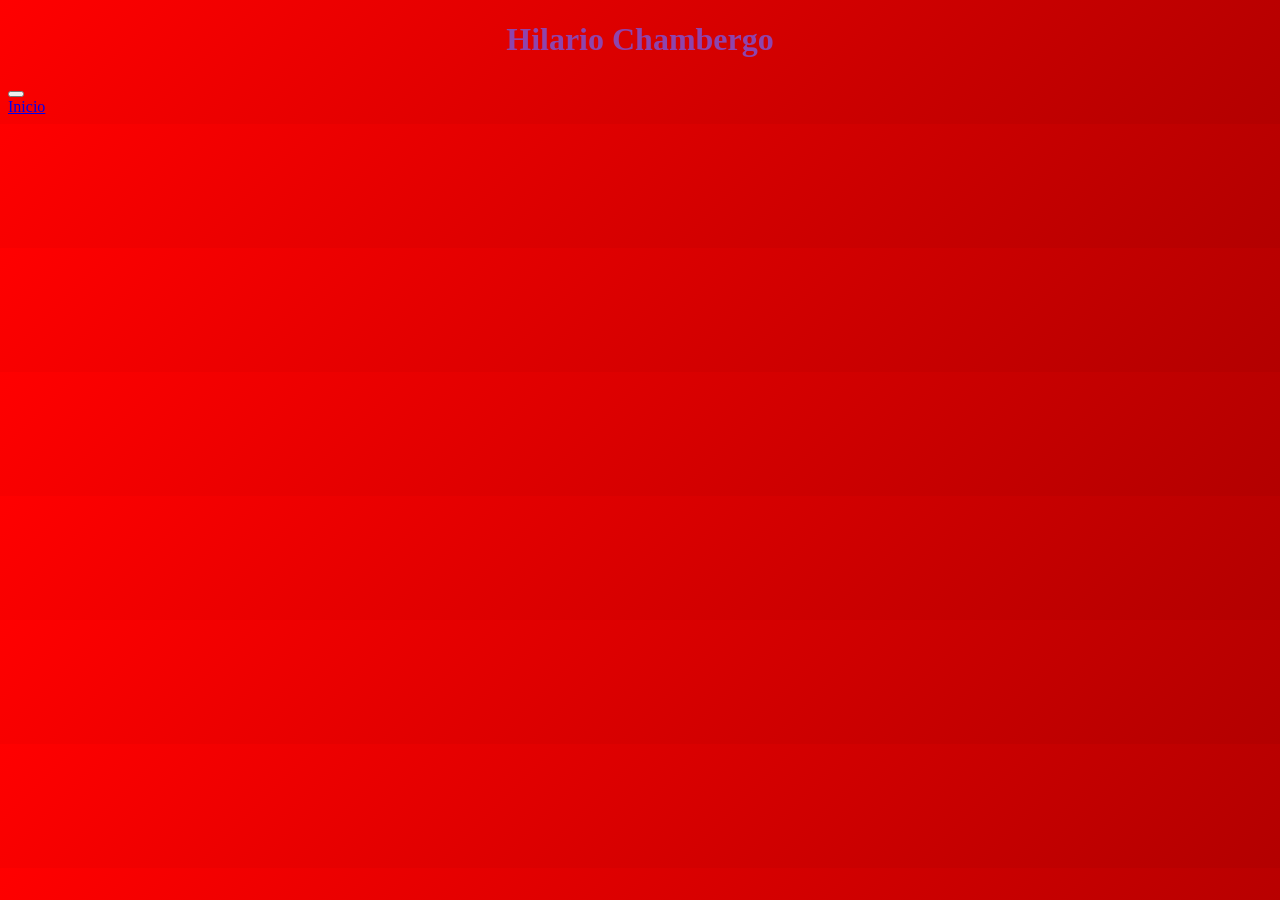
<file: index.html>
<!DOCTYPE html>
<html lang="en">
<head>
    <meta charset="UTF-8">
    <meta name="viewport" content="width=device-width, initial-scale=1.0">
    <title>Document</title>



<style>

  body{

    background: linear-gradient(135deg, #222a2b, #06f506);

  }

  h1 {

    font-size: 1.8rem;

    color: #dde3e9;

    text-align: center;

  }

    @media (min-width: 768px) {

    h1 {

      font-size: 2.5rem;

      color: #16a085;

    }

    body{

    background: linear-gradient(135deg, #222a2b, #46385c);

    }

  }


      /* Escritorios (pantallas de 1024px o más) */

  @media (min-width: 1024px) {

    h1 {

      font-size:xx-large;

      color: #8e44ad;

    }

    body{

         /* Gradiente lineal rojo */

    background: linear-gradient(135deg, #ff0000, #b30000);

    }

   

  }

</style>
    
</head>
<body>
    
    <h1>Hilario Chambergo</h1>

    <button type="button">
        </button>
      <div>
        <a href="html/tailwind.html" class="text-sm/6 font-semibold text-white">Inicio</a>
      </div>

    
</body>
</html>
</file>
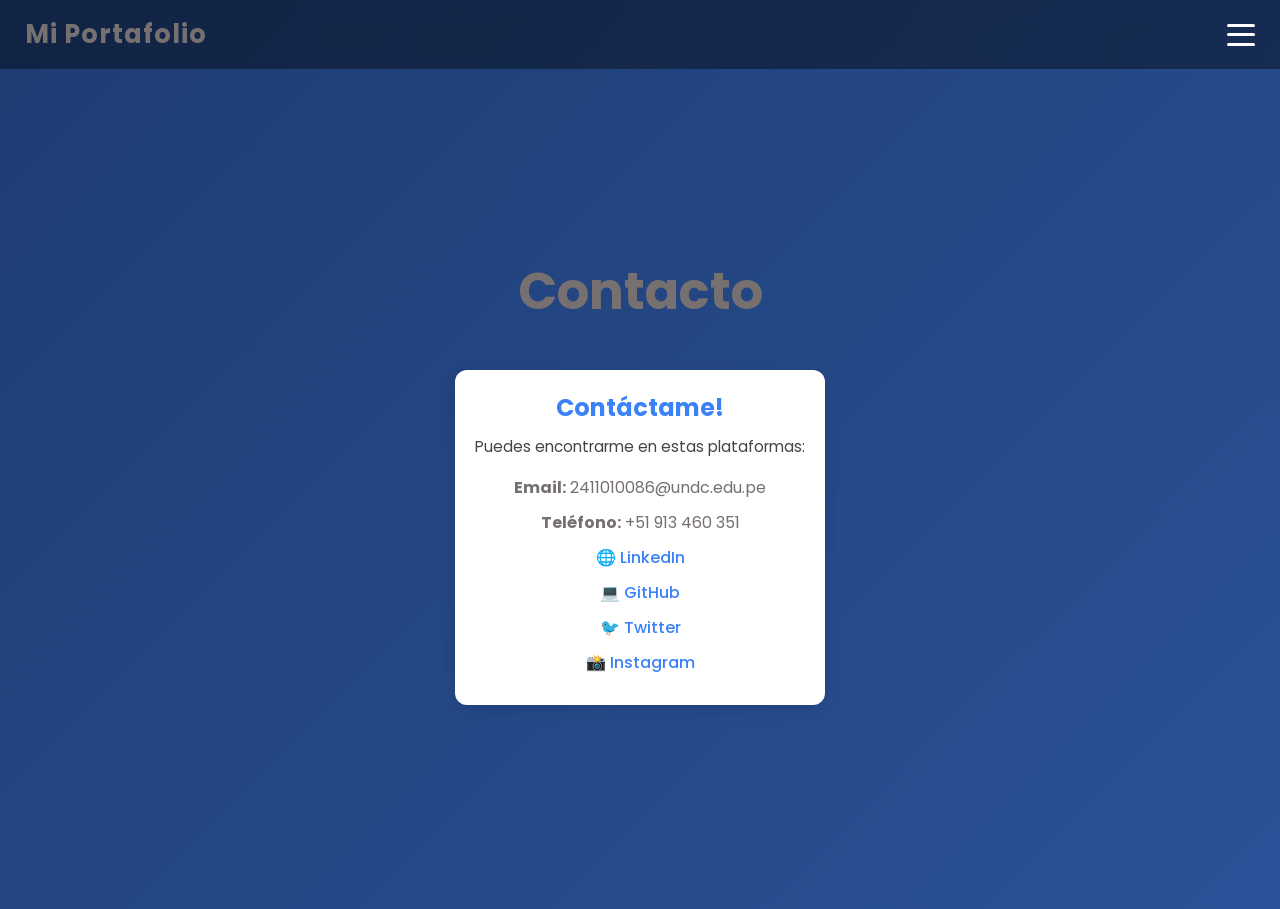
<file: htmlJS/html/contacto.html>
<!DOCTYPE html>
<html lang="es">
<head>
  <meta charset="UTF-8">
  <meta name="viewport" content="width=device-width, initial-scale=1.0">
  <title>Contacto | Mi Portafolio</title>
  <link rel="stylesheet" href="../css/contacto.css">
</head>
<body>
  <header>
    <div class="logo">Mi Portafolio</div>
    <div class="menu-btn" id="menu-btn">
      <span></span>
      <span></span>
      <span></span>
    </div>
  </header>

  <nav class="BarraLateral" id="BarraLateral">
    <a href="inicio.html">Inicio</a>
    <a href="sobremi.html">Sobre mí</a>
    <a href="proyectos.html">Proyectos</a>
    <a href="contacto.html" class="active">Contacto</a>
  </nav>

  <main>
    <h1>Contacto</h1>
    <div class="card contact-card">
      <h2>Contáctame!</h2>
      <p>Puedes encontrarme en estas plataformas:</p>
      <ul class="contact-list">
        <li><strong>Email:</strong> 2411010086@undc.edu.pe</li>
        <li><strong>Teléfono:</strong> +51 913 460 351</li>
        <li><a href="https://www.linkedin.com/" target="_blank">🌐 LinkedIn</a></li>
        <li><a href="https://github.com/2411010086-oss" target="_blank">💻 GitHub</a></li>
        <li><a href="https://twitter.com/" target="_blank">🐦 Twitter</a></li>
        <li><a href="https://instagram.com/" target="_blank">📸 Instagram</a></li>
      </ul>
    </div>
  </main>

  <script src="../JS/java.js"></script>
</body>
</html>
</file>
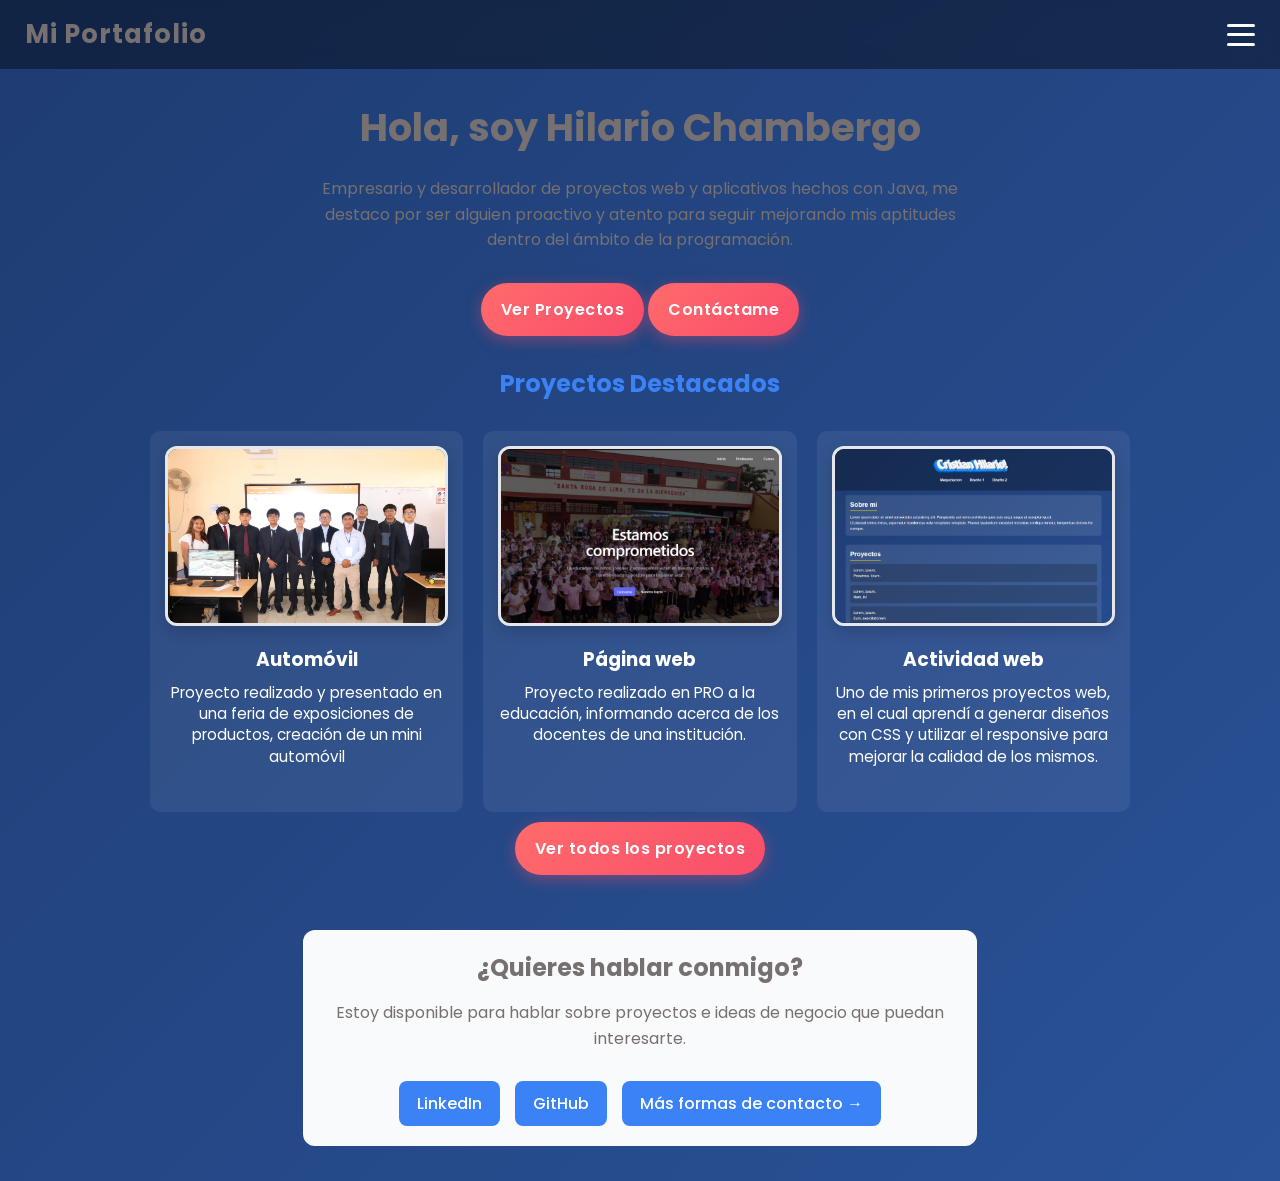
<file: htmlJS/html/inicio.html>
<!DOCTYPE html>
<html lang="es">
<head>
  <meta charset="UTF-8">
  <meta name="viewport" content="width=device-width, initial-scale=1.0">
  <title>Inicio | Mi Portafolio</title>
  <link rel="stylesheet" href="../css/inicio.css">
</head>
<body>
  <header>
    <div class="logo">Mi Portafolio</div>
    <div class="menu-btn" id="menu-btn">
      <span></span>
      <span></span>
      <span></span>
    </div>
  </header>

  <nav class="BarraLateral" id="BarraLateral">
    <a href="inicio.html" class="active">Inicio</a>
    <a href="sobremi.html">Sobre mí</a>
    <a href="proyectos.html">Proyectos</a>
    <a href="contacto.html">Contacto</a>
  </nav>

  <!-- Hero principal -->
  <main class="hero">
    <div class="hero-content">
      <h1>Hola, soy <span class="highlight">Hilario Chambergo</span></h1>
      <p>
        Empresario y desarrollador de proyectos web y aplicativos hechos con Java, 
        me destaco por ser alguien proactivo y atento para seguir mejorando mis aptitudes 
        dentro del ámbito de la programación.
      </p>
      <div class="hero-buttons">
        <a href="proyectos.html" class="btn">Ver Proyectos</a>
        <a href="contacto.html" class="btn secondary">Contáctame</a>
      </div>
    </div>


  <!-- Sección Proyectos destacados -->
  <section class="preview">
    <h2>Proyectos Destacados</h2>
    <div class="card-grid">
      <div class="card">
        <img class="fotoproyectos" src="../../img/ProductosAc.jpg" alt="Proyecto 1">
        <h3>Automóvil</h3>
        <p>Proyecto realizado y presentado en una feria de exposiciones de productos, creación de un mini automóvil</p>
      </div>
      <div class="card">
        <img class="fotoproyectos" src="../../img/Paginawb.png" alt="Proyecto 2">
        <h3>Página web</h3>
        <p>Proyecto realizado en PRO a la educación, informando acerca de los docentes de una institución.</p>
      </div>
      <div class="card">
        <img class="fotoproyectos" src="../../img/Paginawb2.png" alt="Proyecto 3">
        <h3>Actividad web</h3>
        <p>Uno de mis primeros proyectos web, en el cual aprendí a generar diseños con CSS y utilizar el responsive para 
            mejorar la calidad de los mismos.</p>
      </div>
    </div>
    <div class="center">
      <a href="proyectos.html" class="btn">Ver todos los proyectos</a>
    </div>
  </section>

  <!-- Sección Contacto -->
  <section class="contact-preview">
    <h2>¿Quieres hablar conmigo?</h2>
    <p>
      Estoy disponible para hablar sobre proyectos e ideas de negocio que puedan interesarte.
    </p>
    <div class="contact-links">
      <a href="https://www.linkedin.com/" target="_blank">LinkedIn</a>
      <a href="https://github.com/2411010086-oss" target="_blank">GitHub</a>
      <a href="contacto.html">Más formas de contacto →</a>
    </div>
  </section>

  </main>

  <script src="../JS/java.js"></script>
</body>
</html>
</file>
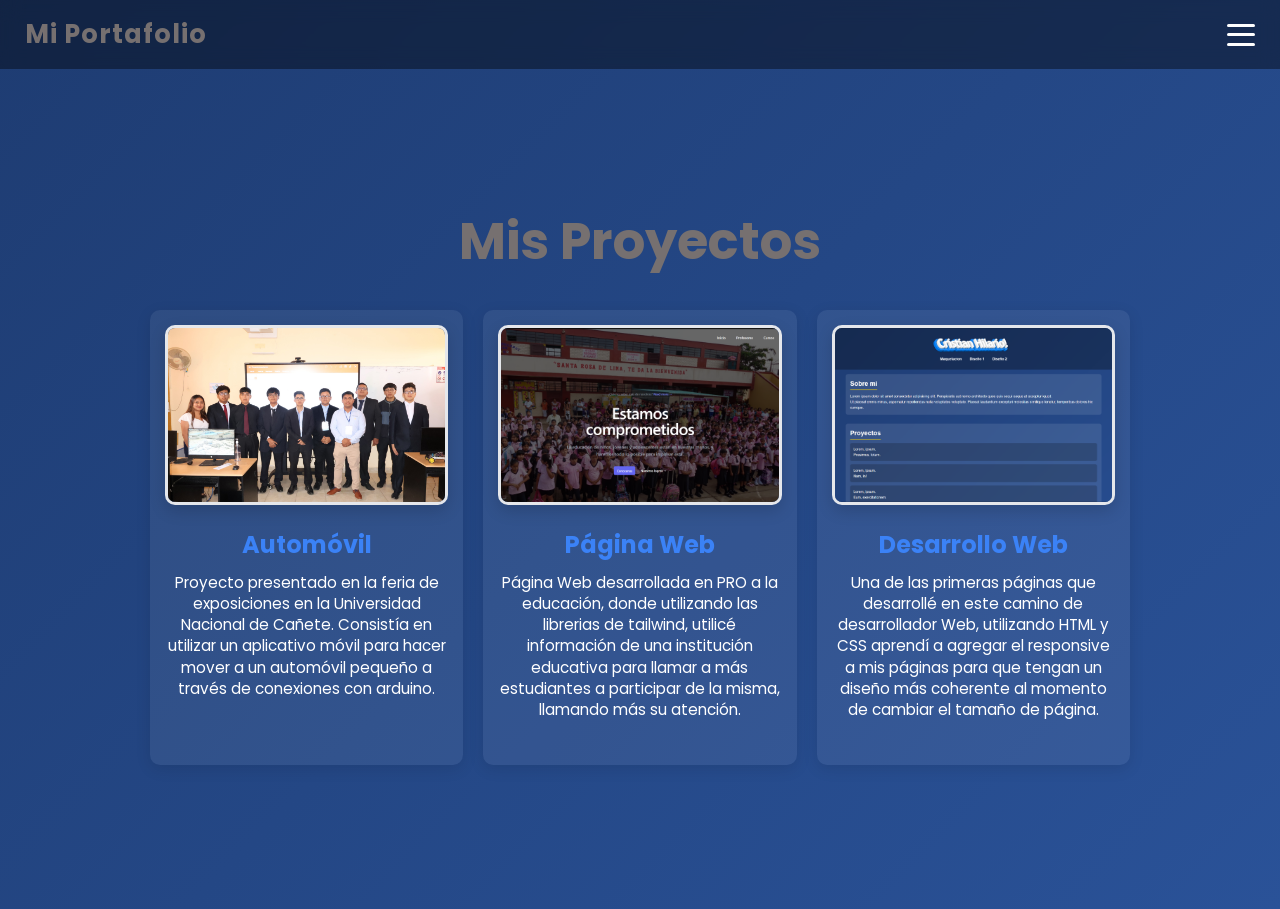
<file: htmlJS/html/proyectos.html>
<!DOCTYPE html>
<html lang="es">
<head>
  <meta charset="UTF-8">
  <meta name="viewport" content="width=device-width, initial-scale=1.0">
  <title>Proyectos | Mi Portafolio</title>
  <link rel="stylesheet" href="../css/proyectos.css">
</head>
<body>
  <header>
    <div class="logo">Mi Portafolio</div>
    <div class="menu-btn" id="menu-btn">
      <span></span>
      <span></span>
      <span></span>
    </div>
  </header>

  <nav class="BarraLateral" id="BarraLateral">
    <a href="inicio.html">Inicio</a>
    <a href="sobremi.html">Sobre mí</a>
    <a href="proyectos.html" class="active">Proyectos</a>
    <a href="contacto.html">Contacto</a>
  </nav>

  <main>
    <h1>Mis Proyectos</h1>
    <div class="card-grid">
      <div class="card">
        <img class="fotoproyectos" src="../../img/ProductosAc.jpg" alt="Proyecto 1">
        <h2>Automóvil</h2>
        <p>Proyecto presentado en la feria de exposiciones en la Universidad Nacional de Cañete. Consistía en utilizar un aplicativo móvil para hacer mover
            a un automóvil pequeño a través de conexiones con arduino.</p>
      </div>
      <div class="card">
        <img class="fotoproyectos" src="../../img/Paginawb.png" alt="Proyecto 2">
        <h2>Página Web</h2>
        <p>Página Web desarrollada en PRO a la educación, donde utilizando las librerias de tailwind, utilicé información de 
            una institución educativa para llamar a más estudiantes a participar de la misma, llamando más su atención.</p>
      </div>
      <div class="card">
        <img class="fotoproyectos" src="../../img/Paginawb2.png" alt="Proyecto 3">
        <h2>Desarrollo Web</h2>
        <p>Una de las primeras páginas que desarrollé en este camino de desarrollador Web, utilizando HTML y CSS aprendí a agregar el responsive a mis páginas para 
            que tengan un diseño más coherente al momento de cambiar el tamaño de página.
        </p>
      </div>
    </div>
  </main>

  <script src="../JS/java.js"></script>
</body>
</html>
</file>
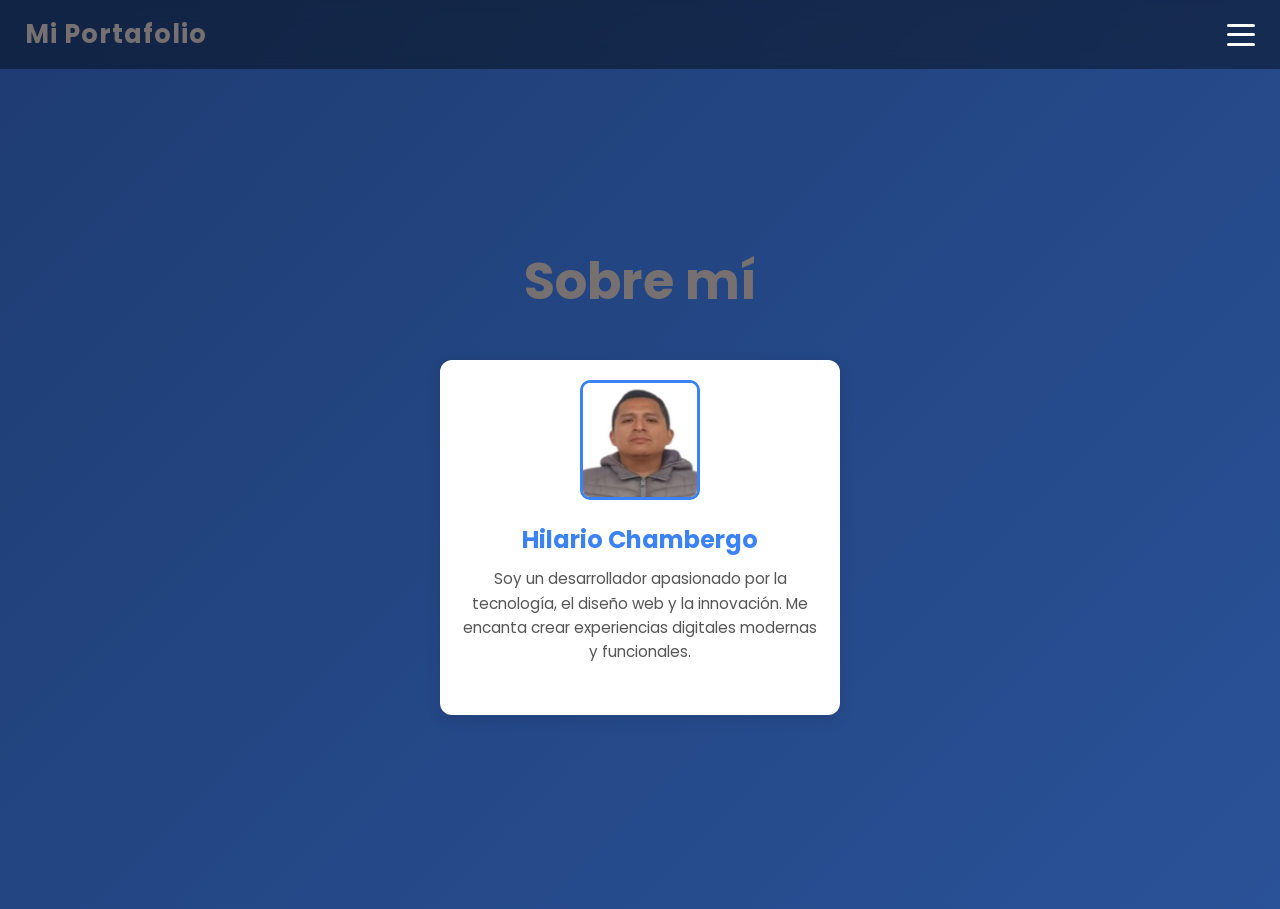
<file: htmlJS/html/sobremi.html>
<!DOCTYPE html>
<html lang="es">
<head>
  <meta charset="UTF-8">
  <meta name="viewport" content="width=device-width, initial-scale=1.0">
  <title>Sobre mí | Mi Portafolio</title>
  <link rel="stylesheet" href="../css/sobremi.css">
</head>
<body>
  <header>
    <div class="logo">Mi Portafolio</div>
    <div class="menu-btn" id="menu-btn">
      <span></span>
      <span></span>
      <span></span>
    </div>
  </header>

  <nav class="BarraLateral" id="BarraLateral">
    <a href="inicio.html">Inicio</a>
    <a href="sobremi.html" class="active">Sobre mí</a>
    <a href="proyectos.html">Proyectos</a>
    <a href="contacto.html">Contacto</a>
  </nav>

  <main>
    <h1>Sobre mí</h1>
    <div class="card profile-card">
      <img src="../../img/Hilario.jpg" alt="Mi Foto" class="profile-img">
      <h2>Hilario Chambergo</h2>
      <p>Soy un desarrollador apasionado por la tecnología, el diseño web y la innovación. 
      Me encanta crear experiencias digitales modernas y funcionales.</p>
    </div>

    
  </main>

  <script src="../JS/java.js"></script>
</body>
</html>
</file>
<file: htmlJS/css/contacto.css>
@import url('https://fonts.googleapis.com/css2?family=Poppins:wght@400;600;700&display=swap');

    * {
      margin: 0;
      padding: 0;
      box-sizing: border-box;
      font-family: 'Poppins', sans-serif;
    }

    body {
      background: linear-gradient(135deg, #1e3c72, #2a5298);
      color: #767070;
      min-height: 100vh;
    }

    header {
      background: rgba(0, 0, 0, 0.4);
      backdrop-filter: blur(10px);
      display: flex;
      align-items: center;
      justify-content: space-between;
      padding: 15px 25px;
      position: sticky;
      top: 0;
      z-index: 1000;
    }

    .logo {
      font-size: 1.6rem;
      font-weight: 700;
      letter-spacing: 1px;
    }

    .menu-btn {
      cursor: pointer;
      width: 28px;
      height: 22px;
      display: flex;
      flex-direction: column;
      justify-content: space-between;
    }

    .menu-btn span {
      display: block;
      height: 3px;
      background: white;
      border-radius: 2px;
      transition: 0.3s;
    }

    /* Barra Lateral */

    .BarraLateral {
      position: fixed;
      top: 0;
      left: -270px;
      width: 250px;
      height: 100%;
      background: rgba(0, 0, 0, 0.9);
      padding-top: 80px;
      transition: 0.3s;
      z-index: 999;
    }

    .BarraLateral.active {
      left: 0;
    }

    .BarraLateral a {
      display: block;
      color: white;
      padding: 15px 25px;
      text-decoration: none;
      font-size: 1.1rem;
      transition: 0.3s;
    }

    .BarraLateral a:hover {
      background: #1e3c72;
      padding-left: 35px;
    }

    /* Contenido */

    main {
      display: flex;
      flex-direction: column;
      align-items: center;
      justify-content: center;
      text-align: center;
      height: calc(100vh - 60px);
      padding: 20px;
    }

    main h1 {
      font-size: 3.2rem;
      margin-bottom: 20px;
      font-weight: 700;
    }

    main p {
      font-size: 1.2rem;
      margin-bottom: 30px;
      max-width: 650px;
      line-height: 1.6;
    }

    /* Cards generales */
    .card {
     background: #ffffff;
     border-radius: 12px;
     padding: 20px;
     box-shadow: 0 4px 15px rgba(0,0,0,0.1);
     text-align: center;
     transition: transform 0.2s ease;
    }
    .card:hover {
     transform: translateY(-5px);
    }
    .card img {
     max-width: 100%;
     border-radius: 10px;
     margin-bottom: 15px;
    }
    .card h2 {
      margin-bottom: 10px;
      color: #3b82f6;
    }
    .card p {
     font-size: 0.95rem;
     color: #555;
    }


    /* Card contacto con redes */
    .contact-card {
        max-width: 500px;
        margin: 20px auto;
    }
    .contact-card h2 {
        margin-bottom: 10px;
        color: #3b82f6;
    }
    .contact-card p {
        margin-bottom: 15px;
        color: #444;
    }
    .contact-list {
        list-style: none;
        padding: 0;
    }
    .contact-list li {
        margin: 10px 0;
        font-size: 1rem;
    }
    .contact-list a {
        color: #3b82f6;
        text-decoration: none;
        font-weight: 500;
    }
    .contact-list a:hover {
        text-decoration: underline;
    }


    .btn {
      display: inline-block;
      background: linear-gradient(135deg, #ff6b6b, #f94d6a);
      color: white;
      padding: 14px 30px;
      border-radius: 40px;
      text-decoration: none;
      font-weight: 600;
      letter-spacing: 0.5px;
      transition: 0.3s;
      box-shadow: 0 4px 15px rgba(249, 77, 106, 0.4);
    }

    .btn:hover {
      background: linear-gradient(135deg, #f94d6a, #ff6b6b);
      transform: scale(1.07);
    }

    /* Responsive */
    
    @media (max-width: 768px) {
      main h1 {
        font-size: 2.4rem;
      }
      main p {
        font-size: 1rem;
      }
    }
</file>
<file: htmlJS/css/inicio.css>
@import url('https://fonts.googleapis.com/css2?family=Poppins:wght@400;600;700&display=swap');

    * {
      margin: 0;
      padding: 0;
      box-sizing: border-box;
      font-family: 'Poppins', sans-serif;
    }

    body {
      background: linear-gradient(135deg, #1e3c72, #2a5298);
      color: #767070;
      min-height: 100vh;
    }

    header {
      background: rgba(0, 0, 0, 0.4);
      backdrop-filter: blur(10px);
      display: flex;
      align-items: center;
      justify-content: space-between;
      padding: 15px 25px;
      position: sticky;
      top: 0;
      z-index: 1000;
    }

    .logo {
      font-size: 1.6rem;
      font-weight: 700;
      letter-spacing: 1px;
    }

    .menu-btn {
      cursor: pointer;
      width: 28px;
      height: 22px;
      display: flex;
      flex-direction: column;
      justify-content: space-between;
    }

    .menu-btn span {
      display: block;
      height: 3px;
      background: white;
      border-radius: 2px;
      transition: 0.3s;
    }

    /* Barra Lateral */

    .BarraLateral {
      position: fixed;
      top: 0;
      left: -270px;
      width: 250px;
      height: 100%;
      background: rgba(0, 0, 0, 0.9);
      padding-top: 80px;
      transition: 0.3s;
      z-index: 999;
    }

    .BarraLateral.active {
      left: 0;
    }

    .BarraLateral a {
      display: block;
      color: white;
      padding: 15px 25px;
      text-decoration: none;
      font-size: 1.1rem;
      transition: 0.3s;
    }

    .BarraLateral a:hover {
      background: #1e3c72;
      padding-left: 35px;
    }

    /* Contenido */

    main.hero {
      display: flex;
      flex-direction: column;
      align-items: center;
      justify-content: center;
      text-align: center;
      padding-top: 30px;
      margin-bottom: 10px;
    }

    main h1 {
      font-size: 2.4rem;
      margin-bottom: 20px;
      position: center;
      font-weight: 700;
    }

    main p {
      font-size: 1rem;
      margin-bottom: 30px;
      max-width: 650px;
      line-height: 1.6;
    }

    .btn {
      display: inline-block;
      background: linear-gradient(135deg, #ff6b6b, #f94d6a);
      color: white;
      padding: 14px 20px;
      border-radius: 40px;
      text-decoration: none;
      font-weight: 600;
      letter-spacing: 0.5px;
      transition: 0.3s;
      box-shadow: 0 4px 15px rgba(249, 77, 106, 0.4);
    }

    .btn:hover {
      background: linear-gradient(135deg, #f94d6a, #ff6b6b);
      transform: scale(1.07);
    }

        /* Vista previa de proyectos */
    .preview {
    padding: 20px 12px;
    text-align: center;
    margin: 10px auto;
    }
    .preview h2 {
    margin-bottom: 20px;
    color: #3b82f6;
    }
    .center {
    margin-top: 0;

    }

    /* Para cards  */

    /* Grid de proyectos */
    .card-grid {
    display: grid;
    grid-template-columns: repeat(auto-fit, minmax(250px, 1fr)); 
    gap: 20px;
    max-width: 1000px;
    margin: 0 auto;
    padding: 10px;
    }

    .card {
    background: #ffffff10; /* un ligero fondo transparente */
    padding: 15px;
    border-radius: 10px;
    color: white;
    transition: 0.3s;
    }

    .card:hover {
    transform: translateY(-5px);
    box-shadow: 0 6px 16px rgba(0,0,0,0.25);
    }

    .card h3 {
    margin: 12px 0 8px;
    }

    .card p {
    font-size: 0.95rem;
    line-height: 1.4;
    }


    /* Contacto breve en inicio */
    .contact-preview {
    background: #f9fafb;
    padding: 20px 12px;
    text-align: center;
    margin: 25px auto;
    border-radius: 12px;
    }
    .contact-preview h2 {
    margin-bottom: 15px;
    }
    .contact-links {
    margin-top: 20px;
    display: flex;
    flex-wrap: wrap;
    gap: 15px;
    justify-content: center;
    }
    .contact-links a {
    text-decoration: none;
    padding: 10px 18px;
    border-radius: 8px;
    background: #3b82f6;
    color: white;
    font-weight: 500;
    transition: 0.2s ease;
    }
    .contact-links a:hover {
    background: #2563eb;
    }

    .fotoproyectos {
    width: 100%;  
    height: 180px;
    object-fit: cover;      
    border-radius: 12px;       
    border: 3px solid #e5e7eb;  
    box-shadow: 0 6px 16px rgba(0,0,0,0.15); 
    }

    /* Responsive */

    @media (max-width: 768px) {
      main h1 {
        font-size: 2.4rem;
      }
      main p {
        font-size: 1rem;
      }

    .card-grid {
        grid-template-columns: repeat(2, 1fr); /* tablets -> 2 columnas */
    }
    }

    @media (max-width: 600px) {
    .card-grid {
        grid-template-columns: 1fr; /* móviles -> 1 columna */
    } 
    }
</file>
<file: htmlJS/css/proyectos.css>
@import url('https://fonts.googleapis.com/css2?family=Poppins:wght@400;600;700&display=swap');

    * {
      margin: 0;
      padding: 0;
      box-sizing: border-box;
      font-family: 'Poppins', sans-serif;
    }

    body {
      background: linear-gradient(135deg, #1e3c72, #2a5298);
      color: #767070;
      min-height: 100vh;
    }

    header {
      background: rgba(0, 0, 0, 0.4);
      backdrop-filter: blur(10px);
      display: flex;
      align-items: center;
      justify-content: space-between;
      padding: 15px 25px;
      position: sticky;
      top: 0;
      z-index: 1000;
    }

    .logo {
      font-size: 1.6rem;
      font-weight: 700;
      letter-spacing: 1px;
    }

    .menu-btn {
      cursor: pointer;
      width: 28px;
      height: 22px;
      display: flex;
      flex-direction: column;
      justify-content: space-between;
    }

    .menu-btn span {
      display: block;
      height: 3px;
      background: white;
      border-radius: 2px;
      transition: 0.3s;
    }

    /* Barra Lateral */

    .BarraLateral {
      position: fixed;
      top: 0;
      left: -270px;
      width: 250px;
      height: 100%;
      background: rgba(0, 0, 0, 0.9);
      padding-top: 80px;
      transition: 0.3s;
      z-index: 999;
    }

    .BarraLateral.active {
      left: 0;
    }

    .BarraLateral a {
      display: block;
      color: white;
      padding: 15px 25px;
      text-decoration: none;
      font-size: 1.1rem;
      transition: 0.3s;
    }

    .BarraLateral a:hover {
      background: #1e3c72;
      padding-left: 35px;
    }

    /* Contenido */

    main {
      display: flex;
      flex-direction: column;
      align-items: center;
      justify-content: center;
      text-align: center;
      height: calc(100vh - 60px);
      padding: 20px;
    }

    main h1 {
      font-size: 3.2rem;
      margin-bottom: 20px;
      font-weight: 700;
    }

    main p {
      font-size: 1.2rem;
      margin-bottom: 30px;
      max-width: 650px;
      line-height: 1.6;
    }

    .btn {
      display: inline-block;
      background: linear-gradient(135deg, #ff6b6b, #f94d6a);
      color: white;
      padding: 14px 30px;
      border-radius: 40px;
      text-decoration: none;
      font-weight: 600;
      letter-spacing: 0.5px;
      transition: 0.3s;
      box-shadow: 0 4px 15px rgba(249, 77, 106, 0.4);
    }

    .btn:hover {
      background: linear-gradient(135deg, #f94d6a, #ff6b6b);
      transform: scale(1.07);
    }

    /* Cards generales */
.card {
  background: #fff;
  border-radius: 12px;
  padding: 20px;
  box-shadow: 0 4px 15px rgba(0,0,0,0.1);
  text-align: center;
  transition: transform 0.2s ease;
}
.card:hover {
  transform: translateY(-5px);
}
.card img {
  max-width: 100%;
  border-radius: 10px;
  margin-bottom: 15px;
}
.card h2 {
  margin-bottom: 10px;
  color: #3b82f6;
}
.card p {
  font-size: 0.95rem;
  color: #ffffff;
}

    /* Grid de proyectos */
    .card-grid {
    display: grid;
    grid-template-columns: repeat(auto-fit, minmax(250px, 1fr)); 
    gap: 20px;
    max-width: 1000px;
    margin: 0 auto;
    padding: 10px;
    }

    .card {
    background: #ffffff10; /* un ligero fondo transparente */
    padding: 15px;
    border-radius: 10px;
    color: white;
    transition: 0.3s;
    }

    .card:hover {
    transform: translateY(-5px);
    box-shadow: 0 6px 16px rgba(0,0,0,0.25);
    }

    .card h3 {
    margin: 12px 0 8px;
    }

    .card p {
    font-size: 0.95rem;
    line-height: 1.4;
    }

    .fotoproyectos {
    width: 100%;  
    height: 180px;
    object-fit: cover;      
    border-radius: 12px;       
    border: 3px solid #e5e7eb;  
    box-shadow: 0 6px 16px rgba(0,0,0,0.15); 
    }

    /* Responsive */
    
    @media (max-width: 768px) {
      main h1 {
        font-size: 2.4rem;
      }
      main p {
        font-size: 1rem;
      }

      .card-grid {
        grid-template-columns: repeat(2, 1fr); /* tablets -> 2 columnas */
    }
    }

    @media (max-width: 600px) {
    .card-grid {
        grid-template-columns: 1fr; /* móviles -> 1 columna */
    } 
    }
</file>
<file: htmlJS/css/sobremi.css>
@import url('https://fonts.googleapis.com/css2?family=Poppins:wght@400;600;700&display=swap');

    * {
      margin: 0;
      padding: 0;
      box-sizing: border-box;
      font-family: 'Poppins', sans-serif;
    }

    body {
      background: linear-gradient(135deg, #1e3c72, #2a5298);
      color: #767070;
      min-height: 100vh;
    }

    header {
      background: rgba(0, 0, 0, 0.4);
      backdrop-filter: blur(10px);
      display: flex;
      align-items: center;
      justify-content: space-between;
      padding: 15px 25px;
      position: sticky;
      top: 0;
      z-index: 1000;
    }

    .logo {
      font-size: 1.6rem;
      font-weight: 700;
      letter-spacing: 1px;
    }

    .menu-btn {
      cursor: pointer;
      width: 28px;
      height: 22px;
      display: flex;
      flex-direction: column;
      justify-content: space-between;
    }

    .menu-btn span {
      display: block;
      height: 3px;
      background: white;
      border-radius: 2px;
      transition: 0.3s;
    }

    /* Barra Lateral */

    .BarraLateral {
      position: fixed;
      top: 0;
      left: -270px;
      width: 250px;
      height: 100%;
      background: rgba(0, 0, 0, 0.9);
      padding-top: 80px;
      transition: 0.3s;
      z-index: 999;
    }

    .BarraLateral.active {
      left: 0;
    }

    .BarraLateral a {
      display: block;
      color: white;
      padding: 15px 25px;
      text-decoration: none;
      font-size: 1.1rem;
      transition: 0.3s;
    }

    .BarraLateral a:hover {
      background: #1e3c72;
      padding-left: 35px;
    }

    /* Contenido */

    main {
      display: flex;
      flex-direction: column;
      align-items: center;
      justify-content: center;
      text-align: center;
      height: calc(100vh - 60px);
      padding: 20px;
    }

    main h1 {
      font-size: 3.2rem;
      margin-bottom: 20px;
      font-weight: 700;
    }

    main p {
      font-size: 1.2rem;
      margin-bottom: 30px;
      max-width: 650px;
      line-height: 1.6;
    }

    .btn {
      display: inline-block;
      background: linear-gradient(135deg, #ff6b6b, #f94d6a);
      color: white;
      padding: 14px 30px;
      border-radius: 40px;
      text-decoration: none;
      font-weight: 600;
      letter-spacing: 0.5px;
      transition: 0.3s;
      box-shadow: 0 4px 15px rgba(249, 77, 106, 0.4);
    }

    .btn:hover {
      background: linear-gradient(135deg, #f94d6a, #ff6b6b);
      transform: scale(1.07);
    }

    /* Cards generales */
.card {
  background: #fff;
  border-radius: 12px;
  padding: 20px;
  box-shadow: 0 4px 15px rgba(0,0,0,0.1);
  text-align: center;
  transition: transform 0.2s ease;
}
.card:hover {
  transform: translateY(-5px);
}
.card img {
  max-width: 100%;
  border-radius: 10px;
  margin-bottom: 15px;
}
.card h2 {
  margin-bottom: 10px;
  color: #3b82f6;
}
.card p {
  font-size: 0.95rem;
  color: #555;
}


    /* Card perfil */
.profile-card {
  max-width: 400px;
  margin: 20px auto;
}
.profile-img {
  width: 120px;
  height: 120px;
  border-radius: 50%;
  object-fit: cover;
  margin-bottom: 15px;
  border: 3px solid #3b82f6;
}

    /* Responsive */
    
    @media (max-width: 768px) {
      main h1 {
        font-size: 2.4rem;
      }
      main p {
        font-size: 1rem;
      }
    }
</file>
